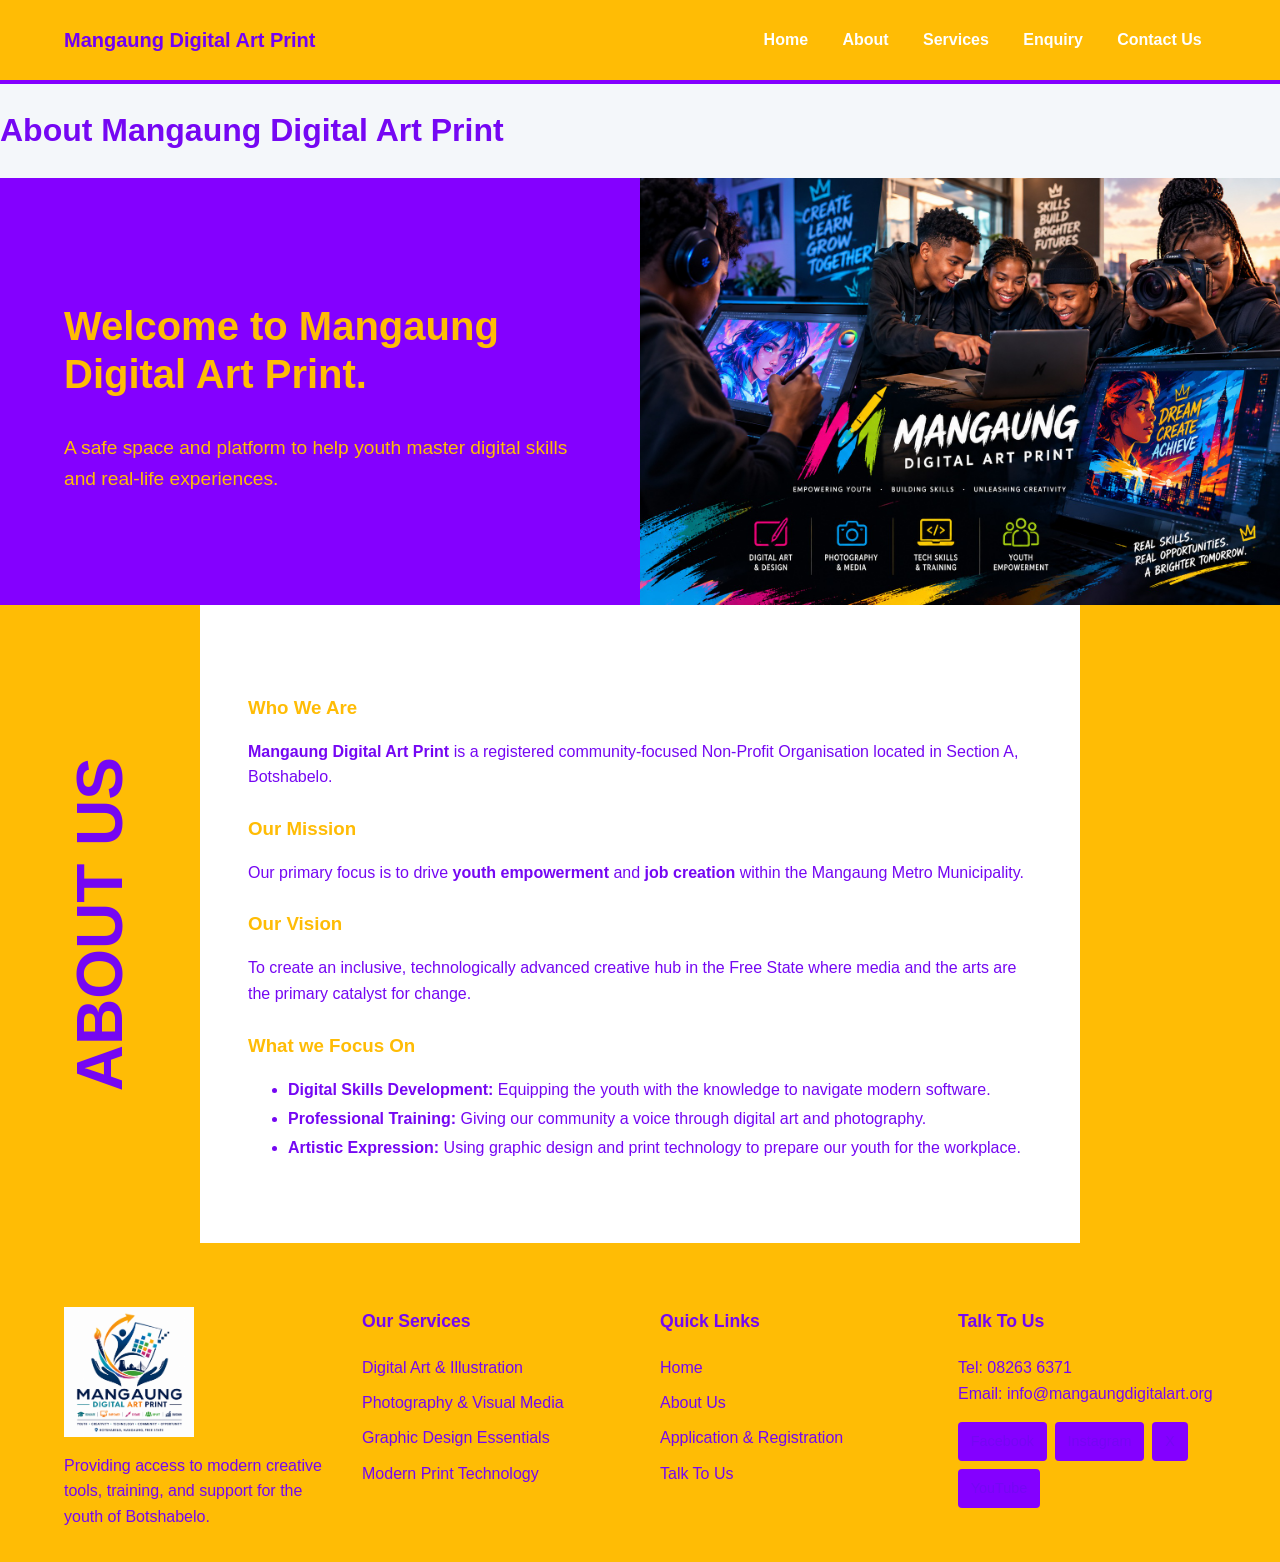
<file: pages/AboutUs.html>
<!DOCTYPE html>
<html lang="en">
<head>
    <meta charset="UTF-8">
    <meta name="viewport" content="width=device-width, initial-scale=1.0">
        <link rel="stylesheet" href="../CSS/Style.Css">
        <title>About US- Mangaung Digital Art Print</title>
</head>
<body>

    <header class="site-header">
        <!-- container centres the content; header-inner arranges its children. -->
        <div class="container header-inner">
            <!-- Clicking the brand opens the Home page. -->
            <a class="brand" href="index.html">Mangaung Digital Art Print</a>

            <!-- aria-label gives the navigation an accessible name. -->
            <nav class="site-nav" aria-label="Main navigation">
                <a href="../index.html">Home</a>
                <a href="AboutUs.html" aria-label="page">About</a>

                <!-- aria-current identifies Services as the open page. -->
                <a href="Services.html">Services</a>

                <a href="Enquiry.html">Enquiry</a>
                <a href="ContactUs.html">Contact Us</a>
            </nav>
        </div>

        </header>
        <h1>About Mangaung Digital Art Print</h1>
    </header>

<main>
    <section class="about-split-top">
        <div class="about-welcome-box">
            <h2>Welcome to Mangaung Digital Art Print.</h2>
            <p>A safe space and platform to help youth master digital skills and real-life experiences.</p>
        </div>
        <div class="about-image-box">
            <!-- Ensure this image name exactly matches the file in your folder! -->
            <img src="../Images/WhatsApp Image 2026-09-09 at 1.56.06 PM.jpeg" alt="Community digital art project">
        </div>
    </section>

    <!-- BOTTOM SECTION: Vertical Title (Left), Content (Middle), Accent Block (Right) -->
    <section class="about-split-bottom">
        
        <div class="vertical-title-box">
            <h2>About us</h2>
        </div>
        
        <div class="about-content-box">
            <h3>Who We Are</h3>
            <p><strong>Mangaung Digital Art Print</strong> is a registered community-focused Non-Profit Organisation located in Section A, Botshabelo.</p>
            
            <h3>Our Mission</h3>
            <p>Our primary focus is to drive <strong>youth empowerment</strong> and <strong>job creation</strong> within the Mangaung Metro Municipality.</p>
            
            <h3>Our Vision</h3>
            <p>To create an inclusive, technologically advanced creative hub in the Free State where media and the arts are the primary catalyst for change.</p>
            
            <h3>What we Focus On</h3>
            <ul>
                <li><strong>Digital Skills Development:</strong> Equipping the youth with the knowledge to navigate modern software.</li>
                <li><strong>Professional Training:</strong> Giving our community a voice through digital art and photography.</li>
                <li><strong>Artistic Expression:</strong> Using graphic design and print technology to prepare our youth for the workplace.</li>
            </ul>
        </div>
        
        <!-- This creates the solid color block on the far right of the screen -->
        <div class="about-accent-box"></div>
        
    </section>
</main>

<footer class="site-footer">
  <div class="footer-grid">
    <!-- Column 1 -->
    <div class="footer-col">
      <img src="../Images/Logo.png" alt="Mangaung Digital Art" class="footer-logo">
      <p>Providing access to modern creative tools, training, and support for the youth of Botshabelo.</p>
    </div>

    <!-- Column 2 -->
    <div class="footer-col">
      <h3>Our Services</h3>
      <ul>
        <li><a href="./Services.html">Digital Art & Illustration</a></li>
        <li><a href="./Services.html">Photography & Visual Media</a></li>
        <li><a href="./Services.html">Graphic Design Essentials</a></li>
        <li><a href="./Services.html">Modern Print Technology</a></li>
      </ul>
    </div>

    <!-- Column 3 -->
    <div class="footer-col">
      <h3>Quick Links</h3>
      <ul>
        <li><a href="../index.html">Home</a></li>
        <li><a href="./AboutUs.html">About Us</a></li>
        <li><a href="./Services.html">Application & Registration</a></li>
        <li><a href="./Enquiry.html">Talk To Us</a></li>
      </ul>
    </div>

    <!-- Column 4 -->
    <!-- Column 4 -->
<div class="footer-col">
  <h3>Talk To Us</h3>
  <p>Tel: <a href="tel:+2782636371">08263 6371</a></p>
  <p>Email: <a href="mailto:info@mangaungdigitalart.org">info@mangaungdigitalart.org</a></p>
  <div class="social-links">
    <a href="https://www.facebook.com/yourpage" target="_blank" rel="noopener noreferrer">Facebook</a>
    <a href="https://www.instagram.com/yourprofile" target="_blank" rel="noopener noreferrer">Instagram</a>
    <a href="https://x.com/yourhandle" target="_blank" rel="noopener noreferrer">X</a>
    <a href="https://www.youtube.com/@yourchannel" target="_blank" rel="noopener noreferrer">YouTube</a>
  </div>
</div>
  </div>
</footer>

</body>
</html>
</file>
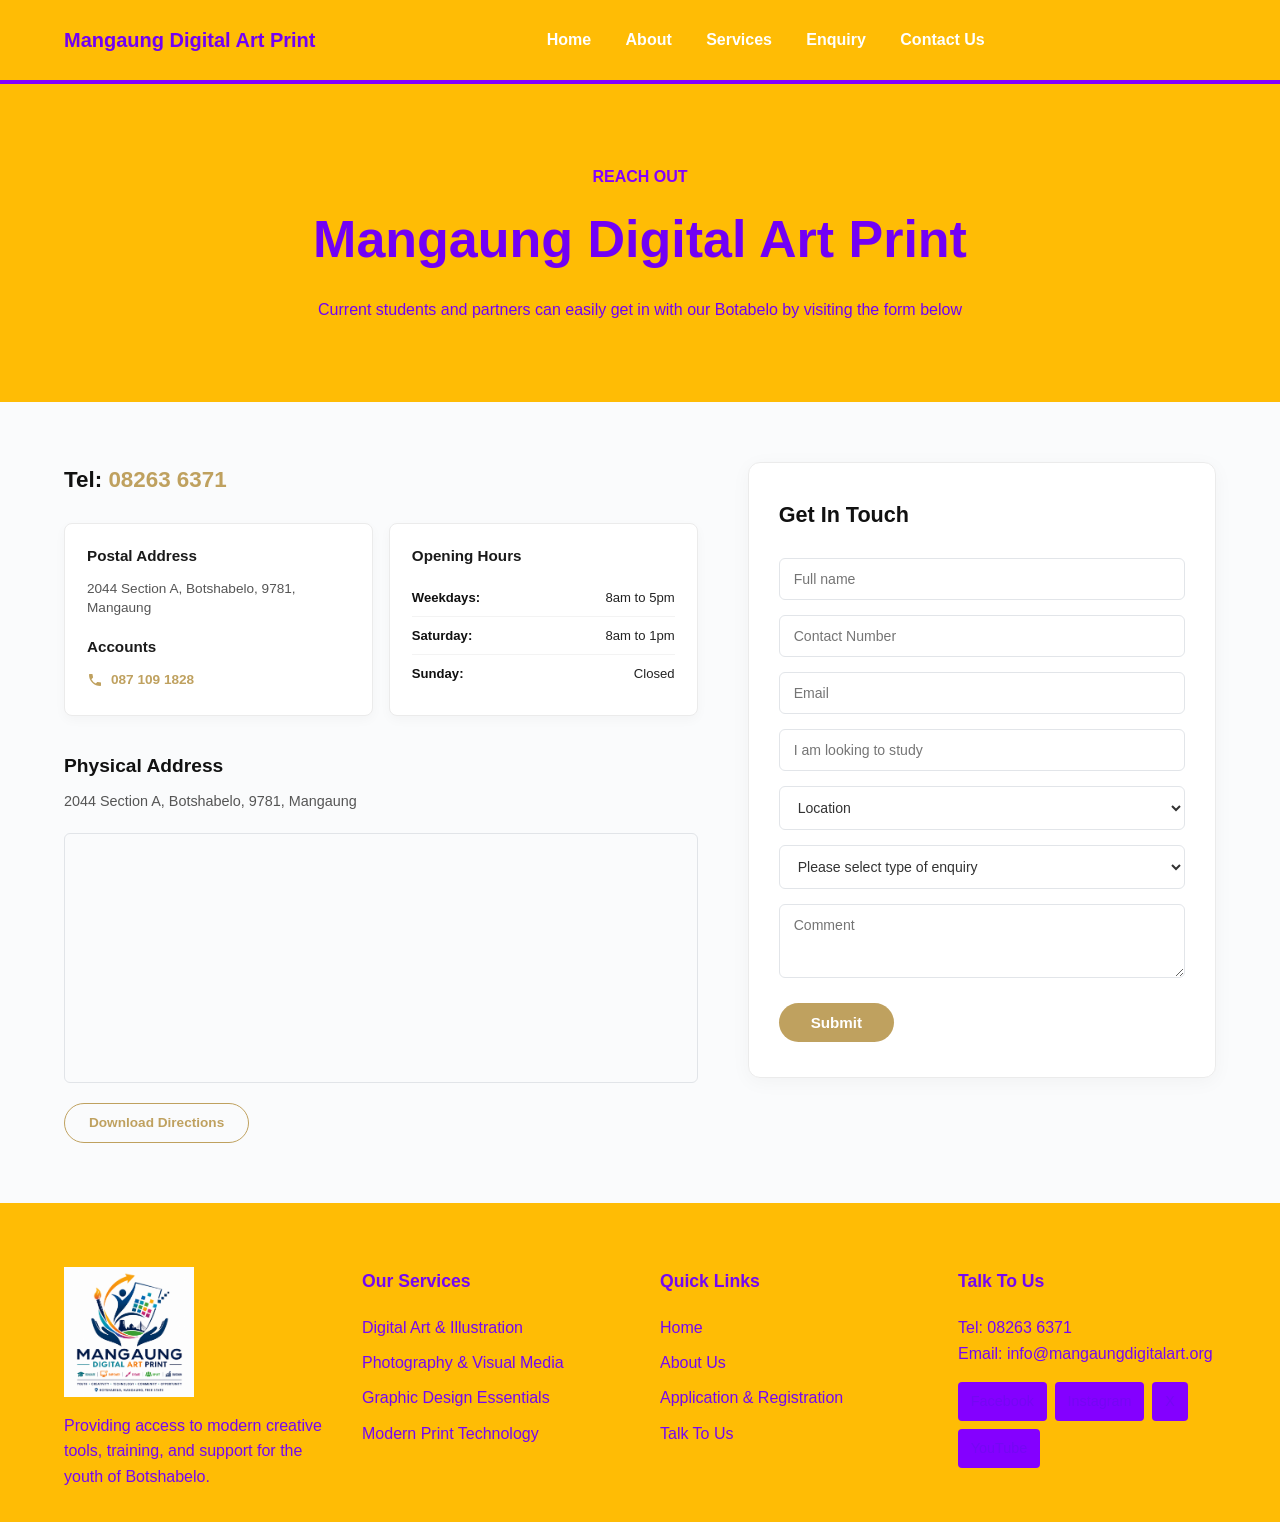
<file: pages/ContactUs.html>
<!DOCTYPE html>
<html lang="en">
<head>
    <meta charset="UTF-8">
    <meta name="viewport" content="width=device-width, initial-scale=1.0">
            <link rel="stylesheet" href="../CSS/Style.Css">
    <title>Contact Us | Mangaung Digital Art Print</title>
</head>
<body>
    <header class="site-header">
        <!-- container centres the content; header-inner arranges its children. -->
        <div class="container header-inner">
            <!-- Clicking the brand opens the Home page. -->
            <a class="brand" href="index.html">Mangaung Digital Art Print</a>

            <!-- aria-label gives the navigation an accessible name. -->
            <nav class="site-nav" aria-label="Main navigation">
                <a href="../index.html">Home</a>
                <a href="AboutUs.html">About</a>

                <!-- aria-current identifies Services as the open page. -->
                <a href="Services.html">Services</a>

                <a href="Enquiry.html">Enquiry</a>
                <a href="ContactUs.html "aria-label="page">Contact Us</a>
            </nav>
 <header>
    </header>
        </div>

        </header>
     
<main>
    <section class="page-header">
        <div class="container">
            <p class="eyebrow">Reach Out</p>
            <h1> Mangaung Digital Art Print</h1>
            <p classe="page-introduction">Current students and partners can easily get in with our Botabelo by visiting the form below</p>
            
        </div>
    </section>

    <section class="contact-section">
  <div class="container contact-main-grid">

    <!-- LEFT COLUMN: Contact Details & Map -->
    <div class="contact-details-col">
      <h2 class="main-tel">Tel: <span>08263 6371</span></h2>

      <!-- Two Side-by-Side Cards -->
      <div class="contact-cards-row">
        <div class="contact-box">
          <h4>Postal Address</h4>
          <p class="address-text">2044 Section A, Botshabelo, 9781, Mangaung</p>
          <h4>Accounts</h4>
          <p class="phone-link">
            <a href="tel:0871091828">
              <svg class="phone-icon" viewBox="0 0 24 24" width="16" height="16" fill="currentColor">
                <path d="M6.62 10.79a15.053 15.053 0 006.59 6.59l2.2-2.2a1 1 0 011.02-.24c1.12.37 2.33.57 3.57.57a1 1 0 011 1V20a1 1 0 01-1 1A17 17 0 013 4a1 1 0 011-1h3.5a1 1 0 011 1c0 1.25.2 2.45.57 3.57a1 1 0 01-.25 1.02l-2.2 2.2z"/>
              </svg>
              087 109 1828
            </a>
          </p>
        </div>

        <div class="contact-box">
          <h4>Opening Hours</h4>
          <div class="hours-list">
            <div class="hours-row">
              <span class="day">Weekdays:</span>
              <span class="time">8am to 5pm</span>
            </div>
            <div class="hours-row">
              <span class="day">Saturday:</span>
              <span class="time">8am to 1pm</span>
            </div>
            <div class="hours-row">
              <span class="day">Sunday:</span>
              <span class="time">Closed</span>
            </div>
          </div>
        </div>
      </div>

      <!-- Physical Address & Map -->
      <div class="physical-address-section">
        <h3>Physical Address</h3>
        <p class="physical-text">2044 Section A, Botshabelo, 9781, Mangaung</p>
        <div class="map-wrapper">
          <iframe 
            src="https://www.google.com/maps/embed?pb=!1m18!1m12!1m3!1d3480.5565360849646!2d26.732426999999994!3d-29.265984600000003!2m3!1f0!2f0!3f0!3m2!1i1024!2i768!4f13.1!3m3!1m2!1s0x1e8e43137dcf4c51%3A0xedc7ae61c84878f7!2sMangaung%20Digital%20Art%20Print!5e0!3m2!1sen!2sza!4v1786109290839!5m2!1sen!2sza" 
            allowfullscreen="" 
            loading="lazy" 
            referrerpolicy="strict-origin-when-cross-origin">
          </iframe>
        </div>
        <a href="#" class="directions-btn">Download Directions</a>
      </div>
    </div>

    <!-- RIGHT COLUMN: Form Card -->
    <div class="contact-form-col">
      <div class="contact-form-card">
        <h2>Get In Touch</h2>
        <form>
          <input type="text" id="fullName" name="fullName" placeholder="Full name" required>
          <input type="tel" id="contactNumber" name="contactNumber" placeholder="Contact Number" required>
          <input type="email" id="email" name="email" placeholder="Email" required>
          <input type="text" id="studyInterest" name="studyInterest" placeholder="I am looking to study">

          <select id="location" name="location" required>
            <option value="" disabled selected>Location</option>
            <option value="botshabelo">Botshabelo</option>
            <option value="mangaung">Mangaung (Other)</option> 
          </select>

          <select id="enquiryType" name="enquiryType" required>
            <option value="" disabled selected>Please select type of enquiry</option>
            <option value="enrollment">Program Enrollment</option>
            <option value="general">General Question</option>
          </select>

          <textarea id="comments" name="comments" rows="3" placeholder="Comment" required></textarea>

          <button type="submit" class="submit-pill-btn">Submit</button>
        </form>
      </div>
    </div>

  </div>
</section>
    </main>

   <footer class="site-footer">
  <div class="footer-grid">
    <!-- Column 1 -->
    <div class="footer-col">
      <img src="../Images/Logo.png" alt="Mangaung Digital Art" class="footer-logo">
      <p>Providing access to modern creative tools, training, and support for the youth of Botshabelo.</p>
    </div>

    <!-- Column 2 -->
    <div class="footer-col">
      <h3>Our Services</h3>
      <ul>
        <li><a href="./Services.html">Digital Art & Illustration</a></li>
        <li><a href="./Services.html">Photography & Visual Media</a></li>
        <li><a href="./Services.html">Graphic Design Essentials</a></li>
        <li><a href="./Services.html">Modern Print Technology</a></li>
      </ul>
    </div>

    <!-- Column 3 -->
    <div class="footer-col">
      <h3>Quick Links</h3>
      <ul>
        <li><a href="../index.html">Home</a></li>
        <li><a href="./AboutUs.html">About Us</a></li>
        <li><a href="./Services.html">Application & Registration</a></li>
        <li><a href="./Enquiry.html">Talk To Us</a></li>
      </ul>
    </div>

    <!-- Column 4 -->
    <!-- Column 4 -->
<div class="footer-col">
  <h3>Talk To Us</h3>
  <p>Tel: <a href="tel:+2782636371">08263 6371</a></p>
  <p>Email: <a href="mailto:info@mangaungdigitalart.org">info@mangaungdigitalart.org</a></p>
  <div class="social-links">
    <a href="https://www.facebook.com/yourpage" target="_blank" rel="noopener noreferrer">Facebook</a>
    <a href="https://www.instagram.com/yourprofile" target="_blank" rel="noopener noreferrer">Instagram</a>
    <a href="https://x.com/yourhandle" target="_blank" rel="noopener noreferrer">X</a>
    <a href="https://www.youtube.com/@yourchannel" target="_blank" rel="noopener noreferrer">YouTube</a>
  </div>
</div>
  </div>
</footer>
</body>
</html>
</file>
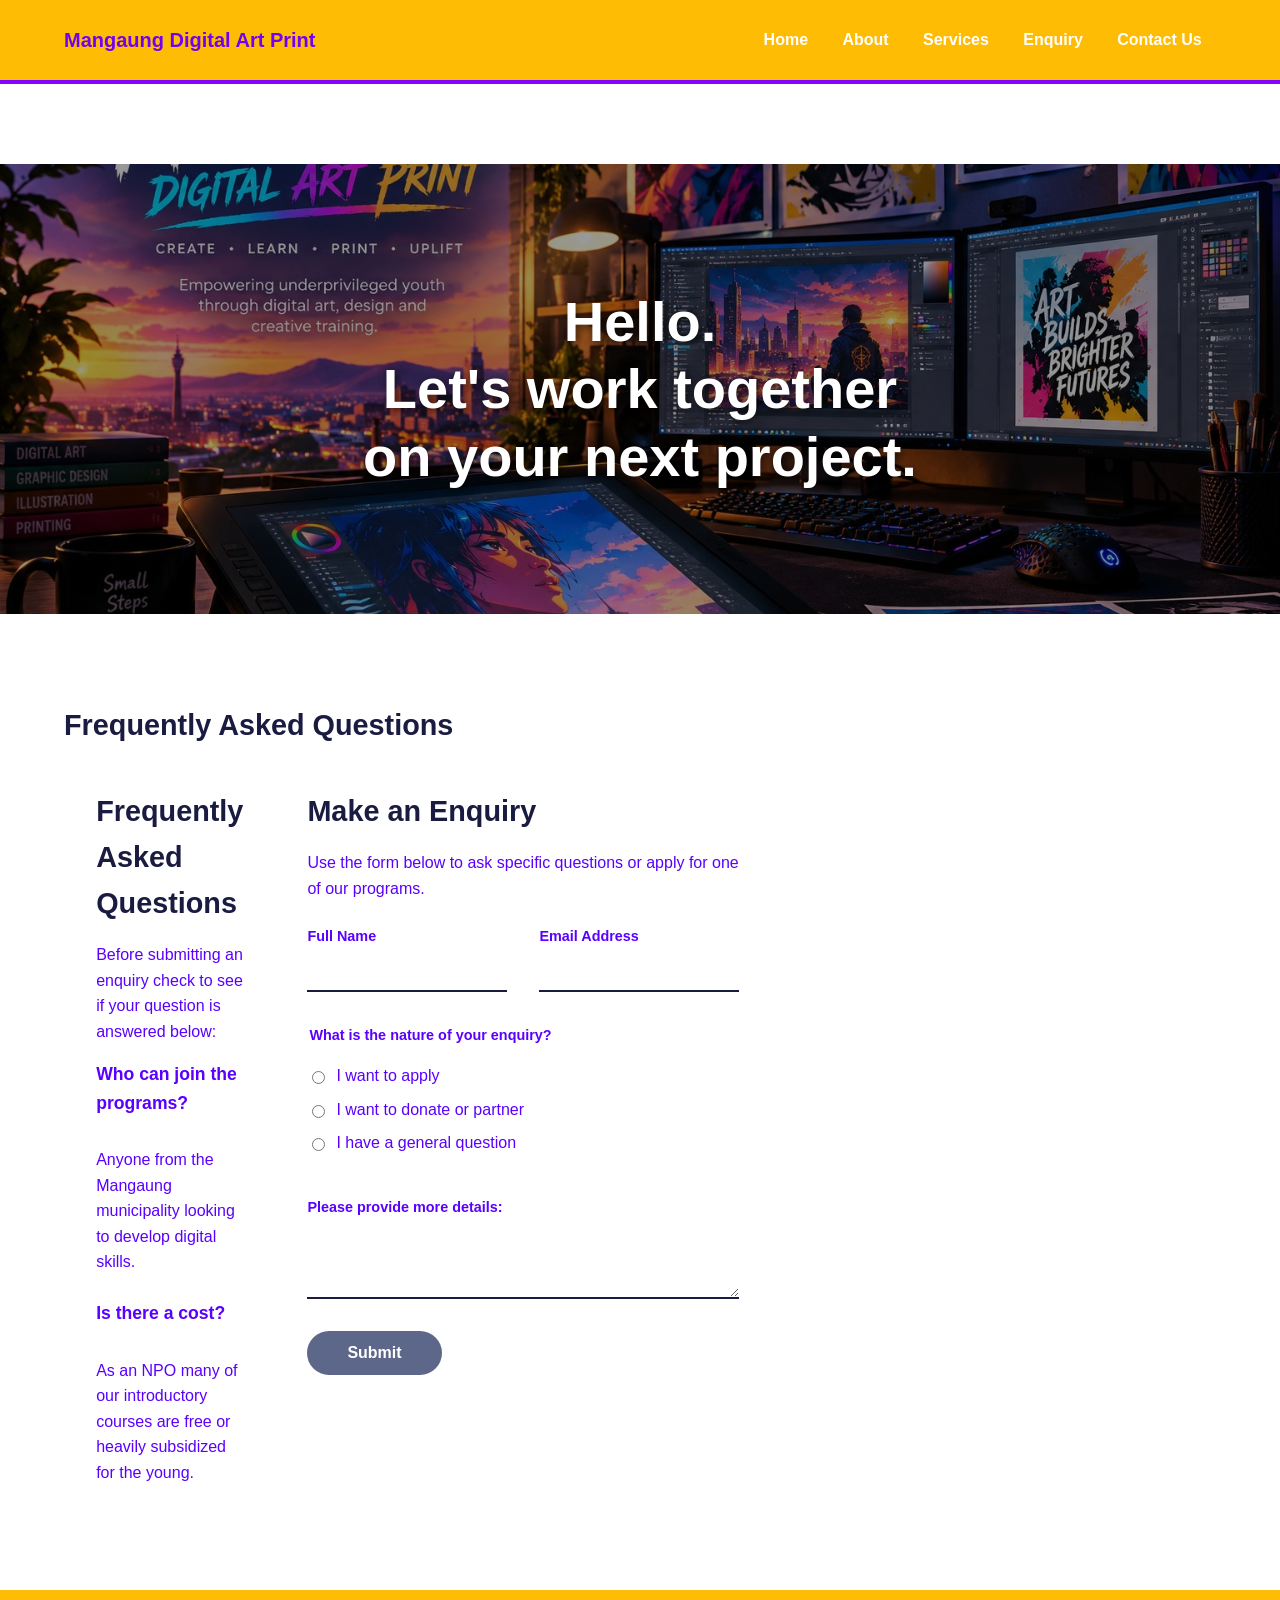
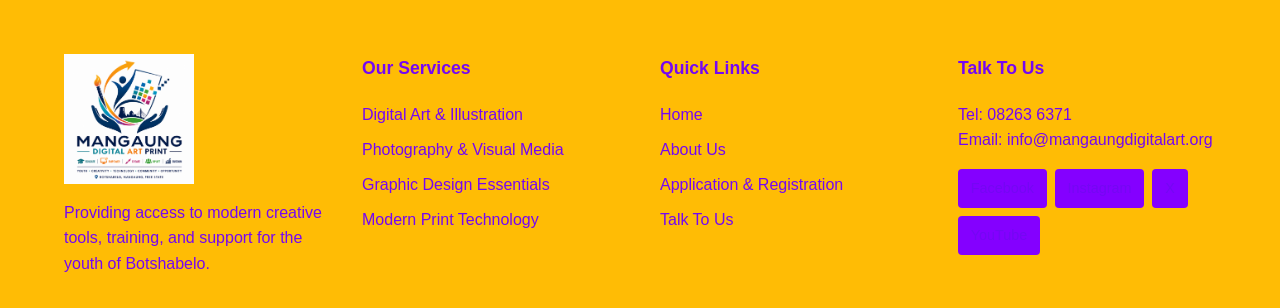
<file: pages/Enquiry.html>
<!DOCTYPE html>
<html lang="en">
<head>
    <meta charset="UTF-8">
    <meta name="viewport" content="width=device-width, initial-scale=1.0">
            <link rel="stylesheet" href="../CSS/Style.Css">

    
    <title>Enquire Mangaung Digital Art Print</title>
</head>
<body>
    <header class="site-header">
        <!-- container centres the content; header-inner arranges its children. -->
        <div class="container header-inner">
            <!-- Clicking the brand opens the Home page. -->
            <a class="brand" href="index.html">Mangaung Digital Art Print</a>

            <!-- aria-label gives the navigation an accessible name. -->
            <nav class="site-nav" aria-label="Main navigation">
                <a href="../index.html">Home</a>
                <a href="AboutUs.html">About</a>

                <!-- aria-current identifies Services as the open page. -->
                <a href="Services.html">Services</a>

                <a href="Enquiry.html" aria-label="page">Enquiry</a>
                <a href="ContactUs.html">Contact Us</a>
            </nav>
        </div>

        </header>

    <main class="enquiry-page">
        
        <!-- NEW IMAGE BANNER SECTION -->
        <section class="enquiry-hero">
            <div class="hero-content">
                <h1>Hello.<br>Let's work together<br>on your next project.</h1>
            </div>
        </section>

        <!-- Your existing 2-column FAQ and Form goes here -->
        <div class="container enquiry-grid">
            
            <div class="enquiry-info">
                <h2>Frequently Asked Questions</h2>

                <div class="container enquiry-grid">
            
            <!-- LEFT COLUMN: FAQs -->
            <div class="enquiry-info">
                <h2>Frequently Asked Questions</h2>
                <p>Before submitting an enquiry check to see if your question is answered below:</p>
                
                <ul class="faq-list">
                    <li>
                        <strong>Who can join the programs?</strong><br>
                        Anyone from the Mangaung municipality looking to develop digital skills.
                    </li>
                    <li>
                        <strong>Is there a cost?</strong><br>
                        As an NPO many of our introductory courses are free or heavily subsidized for the young.
                    </li>
                </ul>
            </div>

            <!-- RIGHT COLUMN: Form -->
            <div class="enquiry-form-container">
                <h2>Make an Enquiry</h2>
                <p>Use the form below to ask specific questions or apply for one of our programs.</p>

                <form class="minimal-form">
                    <!-- Top row inputs side-by-side -->
                    <div class="form-row">
                        <div class="input-group">
                            <label for="fullName">Full Name</label>
                            <input type="text" id="fullName" name="fullName" required>
                        </div>
                        <div class="input-group">
                            <label for="email">Email Address</label>
                            <input type="email" id="email" name="email" required>
                        </div>
                    </div>

                    <fieldset class="minimal-fieldset">
                        <legend>What is the nature of your enquiry?</legend>
                        
                        <div class="radio-group">
                            <input type="radio" id="apply" name="enquiryType" value="Apply">
                            <label for="apply">I want to apply</label>
                        </div>
                        
                        <div class="radio-group">
                            <input type="radio" id="donate" name="enquiryType" value="Donate">
                            <label for="donate">I want to donate or partner</label>
                        </div>
                        
                        <div class="radio-group">
                            <input type="radio" id="question" name="enquiryType" value="Question">
                            <label for="question">I have a general question</label>
                        </div>
                    </fieldset>

                    <div class="input-group">
                        <label for="details">Please provide more details:</label>
                        <textarea id="details" name="details" rows="3" required></textarea>
                    </div>

                    <button type="submit" class="pill-button">Submit</button>
                </form>
            </div>

        </div>
    </main>

   <footer class="site-footer">
  <div class="footer-grid">
    <!-- Column 1 -->
    <div class="footer-col">
      <img src="../Images/Logo.png" alt="Mangaung Digital Art" class="footer-logo">
      <p>Providing access to modern creative tools, training, and support for the youth of Botshabelo.</p>
    </div>

    <!-- Column 2 -->
    <div class="footer-col">
      <h3>Our Services</h3>
      <ul>
        <li><a href="./Services.html">Digital Art & Illustration</a></li>
        <li><a href="./Services.html">Photography & Visual Media</a></li>
        <li><a href="./Services.html">Graphic Design Essentials</a></li>
        <li><a href="./Services.html">Modern Print Technology</a></li>
      </ul>
    </div>

    <!-- Column 3 -->
    <div class="footer-col">
      <h3>Quick Links</h3>
      <ul>
        <li><a href="../index.html">Home</a></li>
        <li><a href="./AboutUs.html">About Us</a></li>
        <li><a href="./Services.html">Application & Registration</a></li>
        <li><a href="./Enquiry.html">Talk To Us</a></li>
      </ul>
    </div>

    <!-- Column 4 -->
    <!-- Column 4 -->
<div class="footer-col">
  <h3>Talk To Us</h3>
  <p>Tel: <a href="tel:+2782636371">08263 6371</a></p>
  <p>Email: <a href="mailto:info@mangaungdigitalart.org">info@mangaungdigitalart.org</a></p>
  <div class="social-links">
    <a href="https://www.facebook.com/yourpage" target="_blank" rel="noopener noreferrer">Facebook</a>
    <a href="https://www.instagram.com/yourprofile" target="_blank" rel="noopener noreferrer">Instagram</a>
    <a href="https://x.com/yourhandle" target="_blank" rel="noopener noreferrer">X</a>
    <a href="https://www.youtube.com/@yourchannel" target="_blank" rel="noopener noreferrer">YouTube</a>
  </div>
</div>
  </div>
</footer>

</body>
</html>
</file>
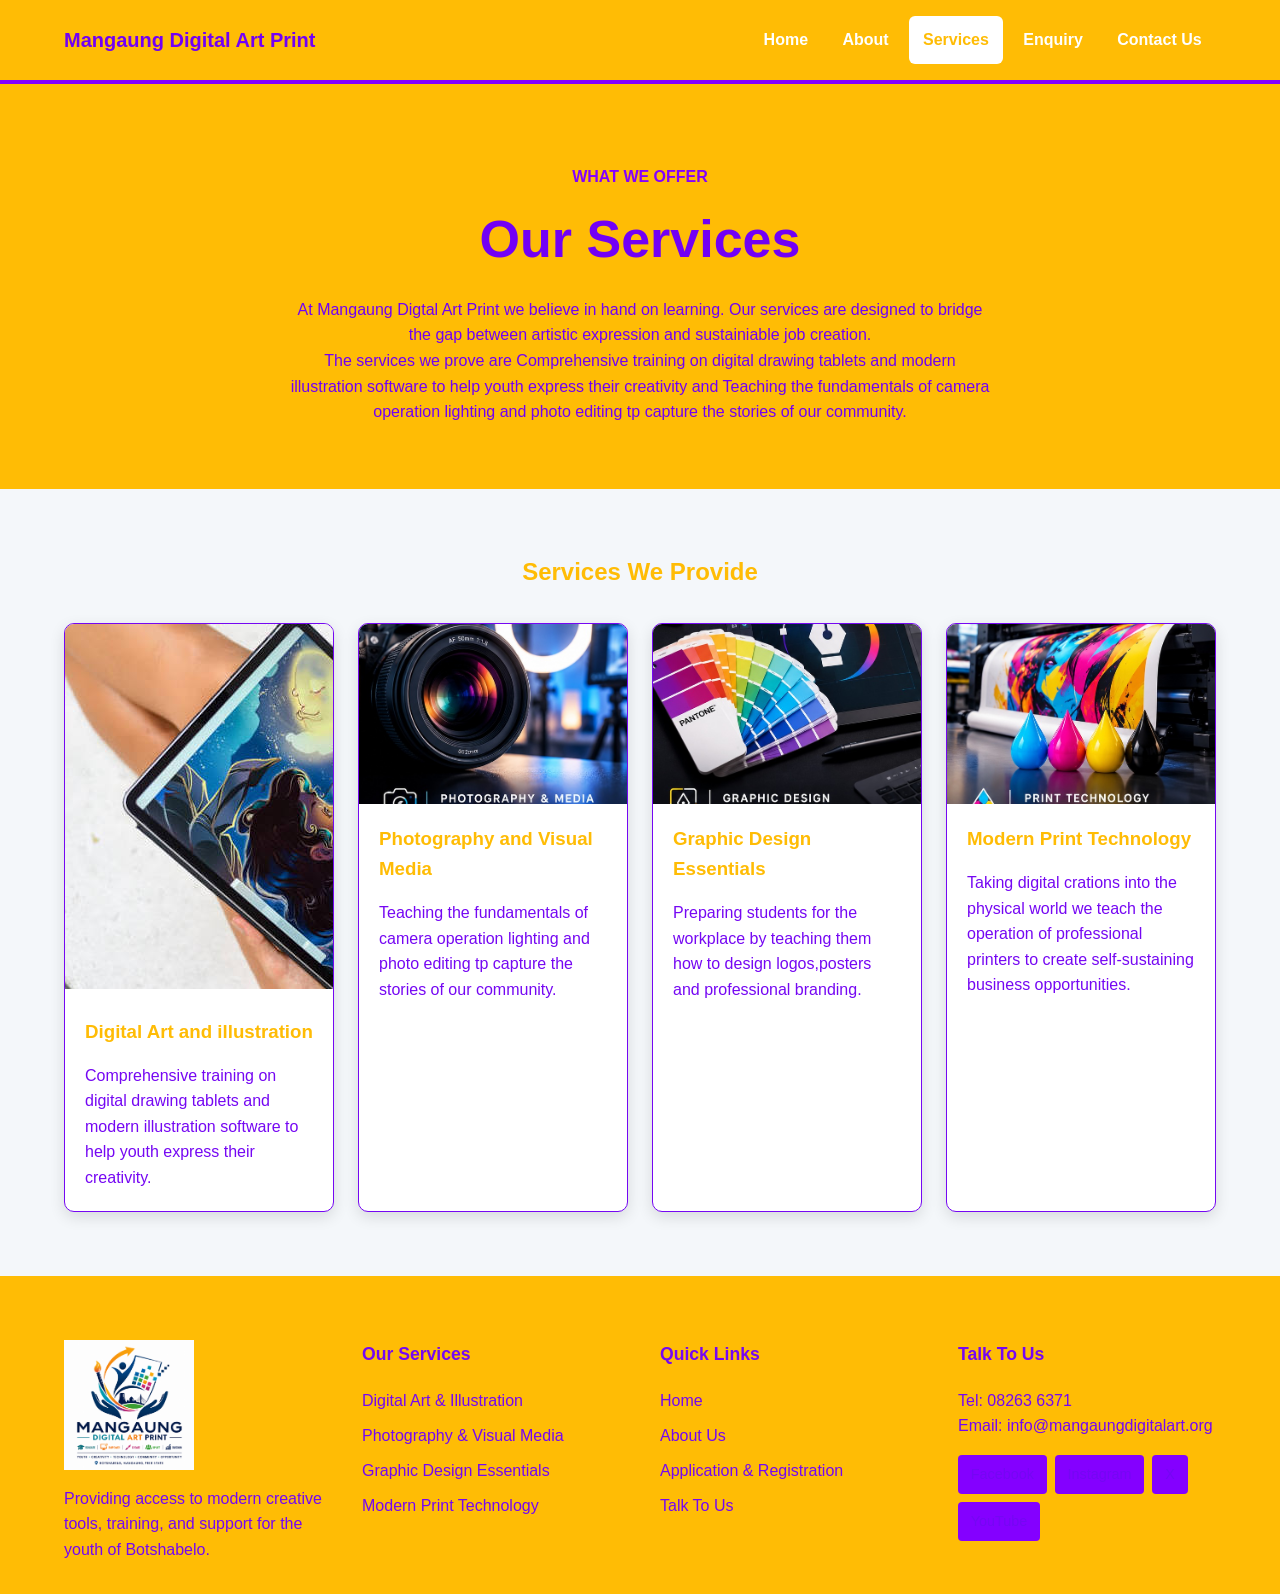
<file: pages/Services.html>
<!-- Tell the browser that this document uses HTML5. -->
<!DOCTYPE html>

<!-- Begin the HTML document and identify South African English. -->
<html lang="en-ZA">
<head>
    <!-- Allow the browser to display letters and symbols correctly. -->
    <meta charset="UTF-8">

    <!-- Make the page respond to phone, tablet and desktop widths. -->
    <meta name="viewport" content="width=device-width, initial-scale=1.0">

    <!-- Display this title on the browser tab. -->
    <title>Service | Mangaung Digital Art Print</title>


    <!-- Load this Services-page stylesheet second. -->
    <link rel="stylesheet" href="../CSS/Style.Css">
</head>

<!-- Begin all visible page content. -->
<body>
    <!-- HEADER: contains the organisation name and main navigation. -->
    <header class="site-header">
        <!-- container centres the content; header-inner arranges its children. -->
        <div class="container header-inner">
            <!-- Clicking the brand opens the Home page. -->
            <a class="brand" href="index.html">Mangaung Digital Art Print</a>

            <!-- aria-label gives the navigation an accessible name. -->
            <nav class="site-nav" aria-label="Main navigation">
                <a href="../index.html">Home</a>
                <a href="AboutUs.html">About</a>

                <!-- aria-current identifies Services as the open page. -->
                <a href="Services.html" aria-current="page">Services</a>

                <a href="Enquiry.html">Enquiry</a>
                <a href="ContactUs.html">Contact Us</a>
            </nav>
        </div>
    </header>

    <!-- MAIN: contains the unique content of this page. -->
    <main>
        <!-- PAGE INTRODUCTION: briefly explains the Services page. -->
        <section class="page-header">
            <div class="container">
                <p class="eyebrow">What we offer</p>
                <h1>Our Services</h1>
                <p class="page-introduction">
                    At Mangaung Digtal Art Print we believe in hand on learning. Our services are designed to bridge the gap between artistic expression and sustainiable job creation.<br> The services we prove are Comprehensive training on digital drawing tablets and modern illustration software to help youth express their creativity and Teaching the fundamentals of camera operation lighting and photo editing tp capture the stories of our community.
                </p>
            </div>
        </section>

        <!-- SERVICES SECTION: contains exactly four service cards. -->
        <section class="services-section" aria-labelledby="services-heading">
            <div class="container">
                <!-- This heading is connected to the section by its id. -->
                <h2 id="services-heading" class="section-heading">Services We Provide</h2>

                <!-- services-grid arranges the four cards using CSS Grid. -->
                <div class="services-grid">
                    <!-- SERVICE CARD 1: replace with an actual service. -->
                    <article class="service-card">
                        <img class="Digital Art and illustration" src="../Images/digital art.jpg"
                             alt="Describe the first service image">
                        <div class="service-content">
                            <h3>Digital Art and illustration</h3>
                            <p>Comprehensive training on digital drawing tablets and modern illustration software to help youth express their creativity.</p>
                        </div>
                    </article>

                    <!-- SERVICE CARD 2: uses the same reusable classes. -->
                    <article class="service-card">
                        <img class="service-image" src="../Images/Index media.jpeg"
                             alt="Describe the second service image">
                        <div class="service-content">
                            <h3>Photography and Visual Media</h3>
                            <p>Teaching the fundamentals of camera operation lighting and photo editing tp capture the stories of our community.</p>
                        </div>
                    </article>

                    <!-- SERVICE CARD 3: uses the same reusable classes. -->
                    <article class="service-card">
                        <img class="service-image" src="../Images/Index grapghic.jpeg"
                             alt="Describe the third service image">
                        <div class="service-content">
                            <h3> Graphic Design Essentials</h3>
                            <p>Preparing students for the workplace by teaching them how to design logos,posters and professional branding.</p>
                        </div>
                    </article>

                    <!-- SERVICE CARD 4: replace with an actual service. -->
                    <article class="service-card">
                        <img class="service-image" src="../Images/index print.jpg"
                             alt="Describe the fourth service image">
                        <div class="service-content">
                            <h3> Modern Print Technology</h3>
                            <p>Taking digital crations into the physical world we teach the operation of professional printers to create self-sustaining business opportunities.</p>
                        </div>
                    </article>
                </div>
            </div>
        </section>
    </main>

    <footer class="site-footer">
  <div class="footer-grid">
    <!-- Column 1 -->
    <div class="footer-col">
      <img src="../Images/Logo.png" alt="Mangaung Digital Art" class="footer-logo">
      <p>Providing access to modern creative tools, training, and support for the youth of Botshabelo.</p>
    </div>

    <!-- Column 2 -->
    <div class="footer-col">
      <h3>Our Services</h3>
      <ul>
        <li><a href="./Services.html">Digital Art & Illustration</a></li>
        <li><a href="./Services.html">Photography & Visual Media</a></li>
        <li><a href="./Services.html">Graphic Design Essentials</a></li>
        <li><a href="./Services.html">Modern Print Technology</a></li>
      </ul>
    </div>

    <!-- Column 3 -->
    <div class="footer-col">
      <h3>Quick Links</h3>
      <ul>
        <li><a href="../index.html">Home</a></li>
        <li><a href="./AboutUs.html">About Us</a></li>
        <li><a href="./Services.html">Application & Registration</a></li>
        <li><a href="./Enquiry.html">Talk To Us</a></li>
      </ul>
    </div>

    <!-- Column 4 -->
    <!-- Column 4 -->
<div class="footer-col">
  <h3>Talk To Us</h3>
  <p>Tel: <a href="tel:+2782636371">08263 6371</a></p>
  <p>Email: <a href="mailto:info@mangaungdigitalart.org">info@mangaungdigitalart.org</a></p>
  <div class="social-links">
    <a href="https://www.facebook.com/yourpage" target="_blank" rel="noopener noreferrer">Facebook</a>
    <a href="https://www.instagram.com/yourprofile" target="_blank" rel="noopener noreferrer">Instagram</a>
    <a href="https://x.com/yourhandle" target="_blank" rel="noopener noreferrer">X</a>
    <a href="https://www.youtube.com/@yourchannel" target="_blank" rel="noopener noreferrer">YouTube</a>
  </div>
</div>
  </div>
</footer>
</body>
</html>
</file>
<file: CSS/Style.Css>
/* :root represents the highest-level html element.
   It stores reusable CSS variables for the whole Services page.
   Students must replace these example colours with their actual colours. */
:root {
    --primary: #ffbc05; /* Store the website's main colour. */
    --primary-dark: #ffbc05; /* Store a darker version for strong backgrounds. */
    --accent: #8400ff; /* Store the highlight and hover colour. */
    --background: #f4f7fa; /* Store the page background colour. */
    --surface: #ffffff; /* Store the card background colour. */
    --text: #7507f3; /* Store the normal text colour. */
    --border: #7507f3; /* Store the card border colour. */
}

/* Select every HTML element. */
* {
    box-sizing:border-box; /* Include padding and borders inside element widths. */
}

/* Style the complete visible webpage. */
body {
    margin: 0; /* Remove the browser's default outside spacing. */
    background-color: var(--background); /* Use the stored background colour. */
    color: var(--text); /* Use the stored normal text colour. */
    font-family: Arial, Helvetica, sans-serif; /* Set readable fallback fonts. */
    font-size: 16px; /* Set the default text size. */
    line-height: 1.6; /* Add readable space between lines. */
}

/* Create a reusable centred content area. */
.container {
    width: min(90%, 1200px); /* Use 90% width but never exceed 1200px. */
    margin-inline: auto; /* Centre the container horizontally. */
}

/* Remove normal underlines and animate link colour changes. */
a {
    text-decoration: none; /* Remove the browser's default underline. */
    transition: 0.25s ease; /* Smoothly animate interaction changes. */
}

/* Style the header across the top of the Services page. */
.site-header {
    background-color: var(--primary); /* Use the main website colour. */
    border-bottom: 4px solid var(--accent); /* Add an accent line. */
}

/* Arrange the brand and navigation in one row. */
.header-inner {
    display: flex; /* Place children next to each other. */
    align-items: center; /* Align children vertically. */
    justify-content: space-between; /* Push them to opposite sides. */
    min-height: 80px; /* Give the header a useful minimum height. */
    gap: 2rem; /* Add space between the brand and navigation. */
}

/* Style the clickable organisation name. */
.brand {
    color: #7200f5; /* Display the brand in white. */
    font-size: 1.25rem; /* Make it larger than normal text. */
    font-weight: bold; /* Emphasise the organisation name. */
}

/* Arrange the main navigation links. */
.site-nav {
    display: flex; /* Place links in one row. */
    gap: 0.35rem; /* Add a small gap between links. */
}

/* Style each link inside the main navigation. */
.site-nav a {
    padding: 0.7rem 0.9rem; /* Add clickable space inside each link. */
    border-radius: 6px; /* Round the link corners. */
    color: #ffffff; /* Display normal navigation text in white. */
    font-weight: bold; /* Make navigation labels easy to identify. */
}

/* Apply when a mouse pointer is over a navigation link. */
.site-nav a:hover {
    background-color: var(--accent); /* Change to the accent background. */
    color: var(--primary-dark); /* Use dark text for contrast. */
    transform: translateY(-2px); /* Move the link slightly upward. */
}

/* Apply when a keyboard user selects a navigation link. */
.site-nav a:focus-visible {
    outline: 3px solid #ffffff; /* Draw a visible keyboard focus outline. */
    outline-offset: 2px; /* Add space around the outline. */
}

/* Highlight the link for the page currently open. */
.site-nav a[aria-current="page"] {
    background-color: #ffffff; /* Use a white active-link background. */
    color: var(--primary); /* Use the main colour for active-link text. */
}

/* Style the short introduction at the top of the page. */
.page-header {
    padding: 4rem 0; /* Add vertical space inside the section. */
    background-color: var(--primary-dark); /* Use the dark website colour. */
    color: #7200f5; /* Make inherited text white. */
    text-align: center; /* Centre the introduction. */
}

/* Style the small line above the main heading. */
.eyebrow {
    margin-bottom: 0.5rem; /* Add space below the line. */
    color: var(--accent); /* Use the accent colour. */
    font-weight: bold; /* Emphasise the text. */
    text-transform: uppercase; /* Display the text in capital letters. */
}

/* Style the main Services heading. */
.page-header h1 {
    margin: 0 0 1rem; /* Remove top space and add bottom space. */
    font-size: clamp(2rem, 5vw, 3.25rem); /* Make the size responsive. */
}

/* Keep the introductory paragraph readable and centred. */
.page-introduction {
    max-width: 700px; /* Stop the paragraph from becoming too wide. */
    margin: 0 auto; /* Centre the paragraph. */
}

/* Add space around the main Services content. */
.services-section {
    padding: 4rem 0; /* Add vertical section spacing. */
}

/* Style the heading above the cards. */
.section-heading {
    margin: 0 0 2rem; /* Add space below the heading. */
    color: var(--primary); /* Use the main website colour. */
    text-align: center; /* Centre the heading. */
}

/* Arrange four cards in a responsive grid. */
.services-grid {
    display: grid; /* Turn this container into CSS Grid. */
    grid-template-columns: repeat(4, 1fr); /* Create four equal columns. */
    gap: 1.5rem; /* Add space between cards. */
}

/* Style every repeated service card. */
.service-card {
    overflow: hidden; /* Keep the image inside the rounded corners. */
    background-color: var(--surface); /* Use the stored card colour. */
    border: 1px solid var(--border); /* Add a light card border. */
    border-radius: 10px; /* Round the card corners. */
    box-shadow: 0 5px 15px rgba(0, 0, 0, 0.12); /* Add depth. */
    transition: transform 0.25s ease; /* Animate the card hover movement. */
}

/* Apply while the mouse is over a service card. */
.service-card:hover {
    transform: translateY(-5px); /* Lift the card slightly upward. */
}

/* Give every service image the same size. */
.service-image {
    display: block; /* Remove the inline gap below an image. */
    width: 100%; /* Fill the complete card width. */
    height: 180px; /* Give all four images equal height. */
    object-fit: cover; /* Crop images without stretching them. */
}

/* Add internal spacing around each card's text. */
.service-content {
    padding: 1.25rem; /* Add space between text and card edges. */
}

/* Style each service name. */
.service-content h3 {
    margin: 0 0 0.5rem; /* Remove top space and add bottom space. */
    color: var(--primary); /* Use the main website colour. */
}

/* Remove unnecessary space below each service description. */
.service-content p {
    margin-bottom: 0; /* Remove the final paragraph's bottom margin. */
}

/* Style the footer at the bottom of the Services page. */
.site-footer {
    padding: 2rem 0; /* Add internal footer spacing. */
    background-color: var(--primary-dark); /* Use the dark website colour. */
    color: #ffffff; /* Display footer text in white. */
    text-align: center; /* Centre the footer text. */
}

/* Remove the paragraph's default footer margin. */
.site-footer p {
    margin: 0; /* Remove unwanted space around the copyright. */
}

/* Tablet rules apply when the screen is 900px or narrower. */
@media (max-width: 900px) {
    /* Stack the brand above the navigation on tablets. */
    .header-inner {
        flex-direction: column; /* Change the header from a row to a column. */
        padding: 1rem 0; /* Add space inside the stacked header. */
    }

    /* Allow tablet navigation links to move onto another line. */
    .site-nav {
        justify-content: center; /* Centre the links. */
        flex-wrap: wrap; /* Wrap links when space is limited. */
    }

    /* Change the four service cards into two columns. */
    .services-grid {
        grid-template-columns: repeat(2, 1fr); /* Display two equal columns. */
    }
}

/* Phone rules apply when the screen is 600px or narrower. */
@media (max-width: 600px) {
    /* Stack the navigation links vertically. */
    .site-nav {
        width: 100%; /* Fill the available phone width. */
        flex-direction: column; /* Place links below one another. */
    }

    /* Make every phone navigation link easy to tap. */
    .site-nav a {
        width: 100%; /* Make each link fill the navigation width. */
        text-align: center; /* Centre each link label. */
    }

    /* Display one service card per row on phones. */
    .services-grid {
        grid-template-columns: 1fr; /* Change the grid to one column. */
    }
}




.contact-section {
    padding: 40px 0;
}

.contact-grid {
    display: grid;
    grid-template-columns: 1fr 1fr;
    gap: 40px;
    align-items: start;
}

.contact-form {
    background-color: #fff;
    padding: 25px;
    border-radius: 5px;
    box-shadow: 0 2px 10px rgba(0, 0, 0, 0.12);
}

.contact-form h2 {
    margin-top: 0;
    margin-bottom: 25px;
    color: #222;
    font-size: 24px;
}

.contact-form input,
.contact-form select,
.contact-form textarea {
    width: 100%;
    box-sizing: border-box;
    padding: 10px 12px;
    margin-bottom: 12px;
    border: 1px solid #ddd;
    border-radius: 2px;
    font-size: 13px;
    font-family: Arial, sans-serif;
    background-color: #fff;
    color: #555;
}

.contact-form input {
    height: 40px;
}

.contact-form select {
    height: 40px;
    cursor: pointer;
}

.contact-form textarea {
    height: 70px;
    resize: vertical;
}

.contact-form input:focus,
.contact-form select:focus,
.contact-form textarea:focus {
    outline: none;
    border-color: #c9a646;
}

.contact-form button {
    background-color: #c5a24a;
    color: white;
    border: none;
    border-radius: 20px;
    padding: 10px 25px;
    font-size: 13px;
    font-weight: bold;
    cursor: pointer;
    margin-top: 10px;
}

.contact-form button:hover {
    background-color: #a98935;
}

@media (max-width: 768px) {
    .contact-grid {
        grid-template-columns: 1fr;
    }

    .contact-form {
        width: 100%;
        box-sizing: border-box;
    }

    .contact-details iframe {
        width: 100%;
        height: 400px;
    }
}

/* 4-Coumn Footer Layout */
.site-footer{
    background-color:var(--primary);
    padding: 3rem 0;
    color: var(--text);
}

.footer-grid{
    display: grid;
    grid-template-columns: repeat(4, 1fr);
    gap: 2rem;
    align-items: start;
    text-align: left;
}

.footer-logo{
    max-width: 150px;
    margin-bottom: 1rem;
}

.footer-grid h3{
    margin:0.0.1rem 0;
    font-size: 1.1rem;
}

.footer-grid ul {
    list-style: none;
    padding: 0;
    margin: 0;
}

.footer-grid ul li{
    margin-bottom: 0.5rem;
}

.footer-grid a{
    color: var(--text);
}

.footer-grid a:hover{
    color: var(--background);
}

/*Social Media Button Links*/
.social-links{
    display: flex;
    gap: 0.5rem;
    margin-top: 1rem;
    flex-wrap: wrap;
}

.social-links a{
    background-color: var(--accent);
    color: #ffffff;
    padding:  0.5rem 0.8rem;
    border-radius: 4px;
    font-size: 0.9rem;
}

.social-links a:hover{
    background-color: var(--background);
    color: var(--accent);
}

/*Responsive Rules for Contact and Footer grid */
@media (max-width:900px){
    .contact-grid{
        grid-template-columns: 1fr;
    }
    .footer-grid{
        grid-template-columns: repeat(2, 1fr);
    }
}

@media (media-width:600px){
    .footer-grid{
        grid-template-columns: 1fr;
    }
}

/*Alighns the logo and the h1 side-by-side */
.heading-with-logo{
    display:flex;
    align-items: center;
    justify-content: center;
    gap: 15px;
    margin-bottom: 1rem;
    flex-wrap: wrap;
}

/*Control the logo size so it doesnt break the banner*/
.banner-logo{
    height: 50px;
    width: auto;
}

/*Controls the size of the logo in the orange banner*/
.banner-logo{
    max-width: 350px;
    height: auto;
    margin: 20px;
}


/* Container for the side-by-side cards */
.contact-info {
  display: grid;
  grid-template-columns: 1fr 1fr;
  gap: 24px;
  max-width: 900px;
  margin: 0 auto 30px;
}

/* Card base styling */
.contact-box {
  background-color: #ffffff;
  border: 1px solid #ebebeb;
  border-radius: 12px;
  padding: 32px 28px;
  box-shadow: 0 4px 12px rgba(0, 0, 0, 0.03);
  display: flex;
  flex-direction: column;
}

/* Card titles */
.contact-box h3 {
  margin: 0 0 16px 0;
  font-size: 1.15rem;
  font-weight: 700;
  color: #1a1a1a;
  font-family: Arial, sans-serif;
}

.contact-box h3:not(:first-child) {
  margin-top: 24px;
}

/* Address styling */
.address-text {
  margin: 0;
  color: #444444;
  font-size: 0.95rem;
  line-height: 1.6;
}

/* Phone & Icon styling */
.phone-link {
  margin: 0;
}

.phone-link a {
  display: inline-flex;
  align-items: center;
  gap: 10px;
  color: #8c733e; /* Muted gold matching the reference icon */
  font-size: 1rem;
  font-weight: 600;
  text-decoration: none;
}

.phone-link a:hover {
  text-decoration: underline;
}

.phone-icon {
  fill: #8c733e;
}

/* Opening hours rows */
.hours-list {
  display: flex;
  flex-direction: column;
}

.hours-row {
  display: flex;
  justify-content: space-between;
  align-items: center;
  padding: 14px 0;
  border-bottom: 1px solid #f0f0f0;
  font-size: 0.95rem;
}

.hours-row:last-child {
  border-bottom: none;
  padding-bottom: 0;
}

.hours-row .day {
  font-weight: 700;
  color: #111111;
}

.hours-row .time {
  color: #111111;
  font-weight: 500;
}

/* Responsive adjustment for mobile screens */
@media (max-width: 768px) {
  .contact-info {
    grid-template-columns: 1fr;
  }
}


/* --- ENQUIRY PAGE STYLING --- */

/* Page Background & Text Color */
.enquiry-page {
    background-color: #ffffff; /* Lavender background */
    color: #5900ff; /* Dark Navy text */
    padding: 5rem 0;
}

.enquiry-page h2 {
    color: #1a1b41;
    font-size: 1.8rem;
    margin-bottom: 1rem;
}

/* 2-Column Layout Grid */
.enquiry-grid {
    display: grid;
    grid-template-columns: 1fr 1fr;
    gap: 4rem;
}

/* Left Column Styling */
.faq-list {
    list-style: none;
    padding: 0;
}

.faq-list li {
    margin-bottom: 1.5rem;
    line-height: 1.6;
}

.faq-list strong {
    font-size: 1.1rem;
    display: block;
    margin-bottom: 0.3rem;
}

/* Right Column Form Styling */
.minimal-form {
    display: flex;
    flex-direction: column;
    gap: 2rem;
    margin-top: 1.5rem;
}

/* Puts Name and Email side-by-side */
.form-row {
    display: grid;
    grid-template-columns: 1fr 1fr;
    gap: 2rem;
}

.input-group {
    display: flex;
    flex-direction: column;
}

.input-group label {
    font-size: 0.9rem;
    font-weight: bold;
    margin-bottom: 0.5rem;
}

/* The "Line Only" Input Style */
.input-group input[type="text"],
.input-group input[type="email"],
.input-group textarea {
    background: transparent;
    border: none;
    border-bottom: 2px solid #1a1b41;
    color: #1a1b41;
    padding: 0.5rem 0;
    font-family: inherit;
    font-size: 1rem;
    outline: none;
}

.input-group textarea {
    resize: vertical;
}

/* Remove border-bottom highlight on click */
.input-group input:focus,
.input-group textarea:focus {
    border-bottom: 2px solid #5d678a; 
}

/* Radio Button Styling */
.minimal-fieldset {
    border: none;
    padding: 0;
    margin: 0;
}

.minimal-fieldset legend {
    font-size: 0.9rem;
    font-weight: bold;
    margin-bottom: 1rem;
}

.radio-group {
    margin-bottom: 0.5rem;
    display: flex;
    align-items: center;
    gap: 0.5rem;
}

/* Pill-shaped Submit Button */
.pill-button {
    background-color: #5d678a; /* Slate Blue */
    color: #ffffff;
    border: none;
    border-radius: 25px; /* Creates the pill shape */
    padding: 0.8rem 2.5rem;
    font-size: 1rem;
    font-weight: bold;
    cursor: pointer;
    align-self: flex-start; /* Stops the button from stretching across the screen */
    transition: background-color 0.3s ease;
}

.pill-button:hover {
    background-color: #1a1b41; /* Dark Navy on hover */
}

/* Mobile Responsiveness */
@media (max-width: 900px) {
    .enquiry-grid {
        grid-template-columns: 1fr; /* Stacks the columns on small screens */
        gap: 3rem;
    }
    
    .form-row {
        grid-template-columns: 1fr; /* Stacks the name and email on phones */
    }
}

/* --- ENQUIRY HERO BANNER --- */
.enquiry-hero {
    /* Change 'your-image-name.jpg' to your actual file name! */
    background-image: url('../Images/WhatsApp\ Image\ 2026-09-07\ at\ 5.26.24\ PM\ \(1\).jpeg');
    background-size: cover; /* Stretches the image to fill the box without distorting it */
    background-position: center; /* Keeps the most important part of the image in the middle */
    background-repeat: no-repeat;
    
    /* Controls how tall the picture is */
    height: 50vh; /* Takes up 50% of the screen height */
    min-height: 400px; 
    
    /* Centers the text perfectly inside the banner */
    display: flex;
    align-items: center;
    justify-content: center;
    text-align: center;
    
    /* This adds a slight dark tint to the picture so the white text is easy to read */
    background-color: rgba(0, 0, 0, 0.4);
    background-blend-mode: overlay;
    
    margin-bottom: 4rem; /* Adds space between the picture and your form below it */
}

/* Styles the floating text */
.hero-content h1 {
    color: #ffffff;
    font-size: clamp(2rem, 5vw, 3.5rem); /* Shrinks nicely on cellphones */
    line-height: 1.2;
    margin: 0;
    text-shadow: 2px 2px 8px rgba(0, 0, 0, 0.6); /* Adds a drop shadow to the letters */
}

/* --- ABOUT PAGE SPLIT LAYOUT --- */

/* Removes default margins from the main tag so the colors touch the edges */
main {
    margin: 0;
    padding: 0;
}

/* TOP SECTION (2 Columns) */
.about-split-top {
    display: grid;
    grid-template-columns: 1fr 1fr; /* Two equal columns */
}

.about-welcome-box {
    background-color: var(--accent); /* Light Orange */
    color: var(--primary); /* Deep Purple text */
    padding: 4rem;
    display: flex;
    flex-direction: column;
    justify-content: center;
}

.about-welcome-box h2 {
    font-size: 2.5rem;
    margin-bottom: 1rem;
    line-height: 1.2;
}

.about-welcome-box p {
    font-size: 1.2rem;
}

.about-image-box {
    height: 100%;
}

.about-image-box img {
    width: 100%;
    height: 100%;
    object-fit: cover; /* Prevents the image from squishing */
    display: block;
}

/* BOTTOM SECTION (3 Columns) */
.about-split-bottom {
    display: grid;
    grid-template-columns: 200px 1fr 200px; /* Specific widths to match the picture */
}

/* The Sideways Text Box */
.vertical-title-box {
    background-color: #ffbc05; /* A very light pink/purple for contrast */
    display: flex;
    align-items: center;
    justify-content: center;
    padding: 2rem;
}

.vertical-title-box h2 {
    color: var(--text);
    font-size: 4rem;
    margin: 0;
    /* The CSS to turn the text completely sideways */
    writing-mode: vertical-rl;
    transform: rotate(180deg);
    text-transform: uppercase;
}

/* The Main Text Area */
.about-content-box {
    background-color: #ffffff;
    padding: 4rem 3rem;
}

.about-content-box h3 {
    color: var(--primary-dark);
    margin-top: 1.5rem;
    margin-bottom: 0.5rem;
}

.about-content-box ul {
    line-height: 1.8;
}

/* The Blank Color Block on the Right */
.about-accent-box {
    background-color: var(--primary-dark); /* Darker Orange */
}

/* --- MOBILE RESPONSIVENESS --- */
@media (max-width: 900px) {
    /* Stacks everything in a single column on phones/tablets */
    .about-split-top,
    .about-split-bottom {
        grid-template-columns: 1fr; 
    }
    
    .vertical-title-box h2 {
        /* Turns the text right-side up for mobile screens */
        writing-mode: horizontal-tb;
        transform: none;
        font-size: 2.5rem;
    }
    
    .about-accent-box {
        display: none; /* Hides the blank accent box on small screens */
    }
}

/* --- MODERN HOME PAGE STYLING (Uber-Style) --- */

.modern-home {
    background-color: #ffffff; /* Clean white background */
    color: #000000;
    padding-bottom: 5rem;
}

/* 1. TOP SPLIT SECTION */
.home-hero-split {
    display: grid;
    grid-template-columns: 1fr 1fr; /* Two equal columns */
    align-items: center; /* Centers content vertically */
    gap: 4rem;
    padding: 5rem 0;
}

.hero-text-content h1 {
    font-size: clamp(2.5rem, 4vw, 4rem); /* Massive, bold heading */
    line-height: 1.1;
    margin-top: 0;
    margin-bottom: 1.5rem;
    color: #000000;
}

.hero-text-content p {
    font-size: 1.1rem;
    margin-bottom: 2rem;
    color: #333333;
}

/* Action Buttons */
.hero-actions {
    display: flex;
    gap: 1rem;
}

.primary-btn, .secondary-btn {
    padding: 0.8rem 1.5rem;
    border-radius: 8px;
    font-weight: bold;
    font-size: 1rem;
}

.primary-btn {
    background-color: #000000;
    color: #ffffff;
}

.primary-btn:hover {
    background-color: #333333;
    color: #ffffff;
}

.secondary-btn {
    background-color: #eeeeee;
    color: #000000;
}

.secondary-btn:hover {
    background-color: #dddddd;
}

/* Large Rounded Image */
.hero-image-container img {
    width: 100%;
    height: 500px;
    object-fit: cover;
    border-radius: 20px; /* Gives it the soft, rounded edges from the picture */
    box-shadow: 0 10px 30px rgba(0,0,0,0.1);
}

/* 2. BOTTOM SUGGESTIONS GRID */
.focus-suggestions {
    margin-top: 2rem;
}

.focus-suggestions h2 {
    font-size: 2rem;
    margin-bottom: 2rem;
    color: #000000;
}

.suggestions-grid {
    display: grid;
    grid-template-columns: repeat(auto-fit, minmax(250px, 1fr)); /* Responsive columns */
    gap: 1.5rem;
}

* The Updated Grey Cards */
.suggestion-card {
    background-color: #f6f6f6; 
    padding: 1.5rem;
    border-radius: 12px;
    transition: transform 0.2s ease;
    
    /* THESE 3 LINES PUT THE TEXT ON THE LEFT AND IMAGE ON THE RIGHT */
    display: flex;
    justify-content: space-between;
    align-items: flex-end; /* Pushes the image to the bottom corner */
    gap: 1rem;
}

.suggestion-card:hover {
    transform: translateY(-5px); 
}

/* This controls how big the small images are */
.card-icon {
    width: 80px; /* Change this number to make the images bigger or smaller */
    height: auto;
    object-fit: contain; /* Stops the image from looking squished */
    border-radius: 8px; /* Optional: rounds the corners of your little images */
}
/* --- FOOTER ALIGNMENT FIX --- */

.site-footer {
  background-color: var(--primary);
  color: var(--text);
  padding: 4rem 0 2rem;
  width: 100%;
}

/* Constrains width and centers the entire grid */
.footer-grid {
  width: min(90%, 1200px);
  margin-inline: auto;
  display: grid;
  grid-template-columns: repeat(4, 1fr);
  gap: 2.5rem;
  align-items: start;
  text-align: left;
}

/* Column 1: Brand & Logo */
.footer-col:first-child,
.footer-brand {
  display: flex;
  flex-direction: column;
  align-items: flex-start;
}

.footer-logo {
  max-width: 130px;
  height: auto;
  margin-bottom: 1rem;
  display: block;
}

/* Headings */
.footer-grid h3 {
  margin: 0 0 1.25rem 0;
  font-size: 1.1rem;
  font-weight: bold;
  color: var(--text);
}

/* Lists & Links */
.footer-grid ul {
  list-style: none;
  padding: 0;
  margin: 0;
}

.footer-grid ul li {
  margin-bottom: 0.6rem;
}

.footer-grid a {
  color: var(--text);
  text-decoration: none;
}

.footer-grid a:hover {
  text-decoration: underline;
  opacity: 0.85;
}

/* Social links container */
.footer-grid .social-links {
  display: flex;
  gap: 0.5rem;
  margin-top: 1rem;
  flex-wrap: wrap;
}

/* Responsive collapse for tablets and mobile */
@media (max-width: 900px) {
  .footer-grid {
    grid-template-columns: repeat(2, 1fr);
    gap: 2rem;
  }
}

@media (max-width: 550px) {
  .footer-grid {
    grid-template-columns: 1fr;
    text-align: center;
  }

  .footer-logo,
  .footer-col:first-child,
  .footer-brand {
    align-items: center;
  }

  .footer-grid .social-links {
    justify-content: center;
  }
}



/* Section Container */
.contact-section {
  padding: 60px 0;
  background-color: #fafbfc;
}

.contact-main-grid {
  display: grid;
  grid-template-columns: 1.15fr 0.85fr;
  gap: 50px;
  align-items: start;
}

/* Left Column Styling */
.main-tel {
  font-size: 1.4rem;
  font-weight: 700;
  color: #111;
  margin: 0 0 25px 0;
}

.main-tel span {
  color: #bfa15f; /* Gold accent */
}

.contact-cards-row {
  display: grid;
  grid-template-columns: 1fr 1fr;
  gap: 16px;
  margin-bottom: 35px;
}

.contact-box {
  background: #ffffff;
  border: 1px solid #ebebeb;
  border-radius: 8px;
  padding: 20px 22px;
}

.contact-box h4 {
  margin: 0 0 10px 0;
  font-size: 0.95rem;
  font-weight: 700;
  color: #1a1a1a;
}

.contact-box h4:not(:first-child) {
  margin-top: 18px;
}

.address-text {
  font-size: 0.85rem;
  color: #555;
  margin: 0;
  line-height: 1.4;
}

.phone-link {
  margin: 0;
}

.phone-link a {
  display: inline-flex;
  align-items: center;
  gap: 8px;
  color: #bfa15f;
  font-size: 0.85rem;
  font-weight: 600;
  text-decoration: none;
}

.phone-icon {
  fill: #bfa15f;
}

/* Opening Hours Inside Box */
.hours-list {
  display: flex;
  flex-direction: column;
}

.hours-row {
  display: flex;
  justify-content: space-between;
  align-items: center;
  padding: 8px 0;
  border-bottom: 1px solid #f3f3f3;
  font-size: 0.82rem;
}

.hours-row:last-child {
  border-bottom: none;
  padding-bottom: 0;
}

.hours-row .day {
  font-weight: 700;
  color: #111;
}

.hours-row .time {
  color: #222;
}

/* Physical Address & Map */
.physical-address-section h3 {
  font-size: 1.2rem;
  font-weight: 700;
  margin: 0 0 8px 0;
  color: #111;
}

.physical-text {
  font-size: 0.9rem;
  color: #555;
  margin: 0 0 20px 0;
}

.map-wrapper {
  width: 100%;
  height: 250px;
  border-radius: 6px;
  overflow: hidden;
  border: 1px solid #e1e4e8;
  margin-bottom: 20px;
}

.map-wrapper iframe {
  width: 100%;
  height: 100%;
  border: 0;
  display: block;
}

.directions-btn {
  display: inline-block;
  padding: 8px 24px;
  border: 1.5px solid #bfa15f;
  border-radius: 20px;
  color: #bfa15f;
  font-size: 0.85rem;
  font-weight: 600;
  text-decoration: none;
  background-color: transparent;
  transition: all 0.2s ease;
}

.directions-btn:hover {
  background-color: #bfa15f;
  color: #ffffff;
}

/* Right Column (Card Form) */
.contact-form-card {
  background-color: #ffffff;
  border: 1px solid #ebebeb;
  border-radius: 12px;
  padding: 35px 30px;
  box-shadow: 0 4px 20px rgba(0, 0, 0, 0.04);
}

.contact-form-card h2 {
  font-size: 1.35rem;
  font-weight: 700;
  margin: 0 0 25px 0;
  color: #111;
}

.contact-form-card form {
  display: flex;
  flex-direction: column;
  gap: 15px;
}

.contact-form-card input,
.contact-form-card select,
.contact-form-card textarea {
  width: 100%;
  border: 1px solid #e2e5e9;
  border-radius: 6px;
  padding: 12px 14px;
  font-size: 0.88rem;
  font-family: inherit;
  color: #333;
  background-color: #fff;
  outline: none;
  transition: border-color 0.2s ease;
}

.contact-form-card input:focus,
.contact-form-card select:focus,
.contact-form-card textarea:focus {
  border-color: #bfa15f;
}

.contact-form-card select {
  cursor: pointer;
  appearance: auto;
}

.contact-form-card textarea {
  resize: vertical;
}

.submit-pill-btn {
  background-color: #bfa15f;
  color: #ffffff;
  border: none;
  border-radius: 25px;
  padding: 11px 32px;
  font-size: 0.95rem;
  font-weight: 600;
  cursor: pointer;
  align-self: flex-start;
  margin-top: 10px;
  transition: opacity 0.2s ease;
}

.submit-pill-btn:hover {
  opacity: 0.9;
}

/* Responsive adjustments */
@media (max-width: 900px) {
  .contact-main-grid {
    grid-template-columns: 1fr;
    gap: 40px;
  }
}

@media (max-width: 600px) {
  .contact-cards-row {
    grid-template-columns: 1fr;
  }
}
</file>
